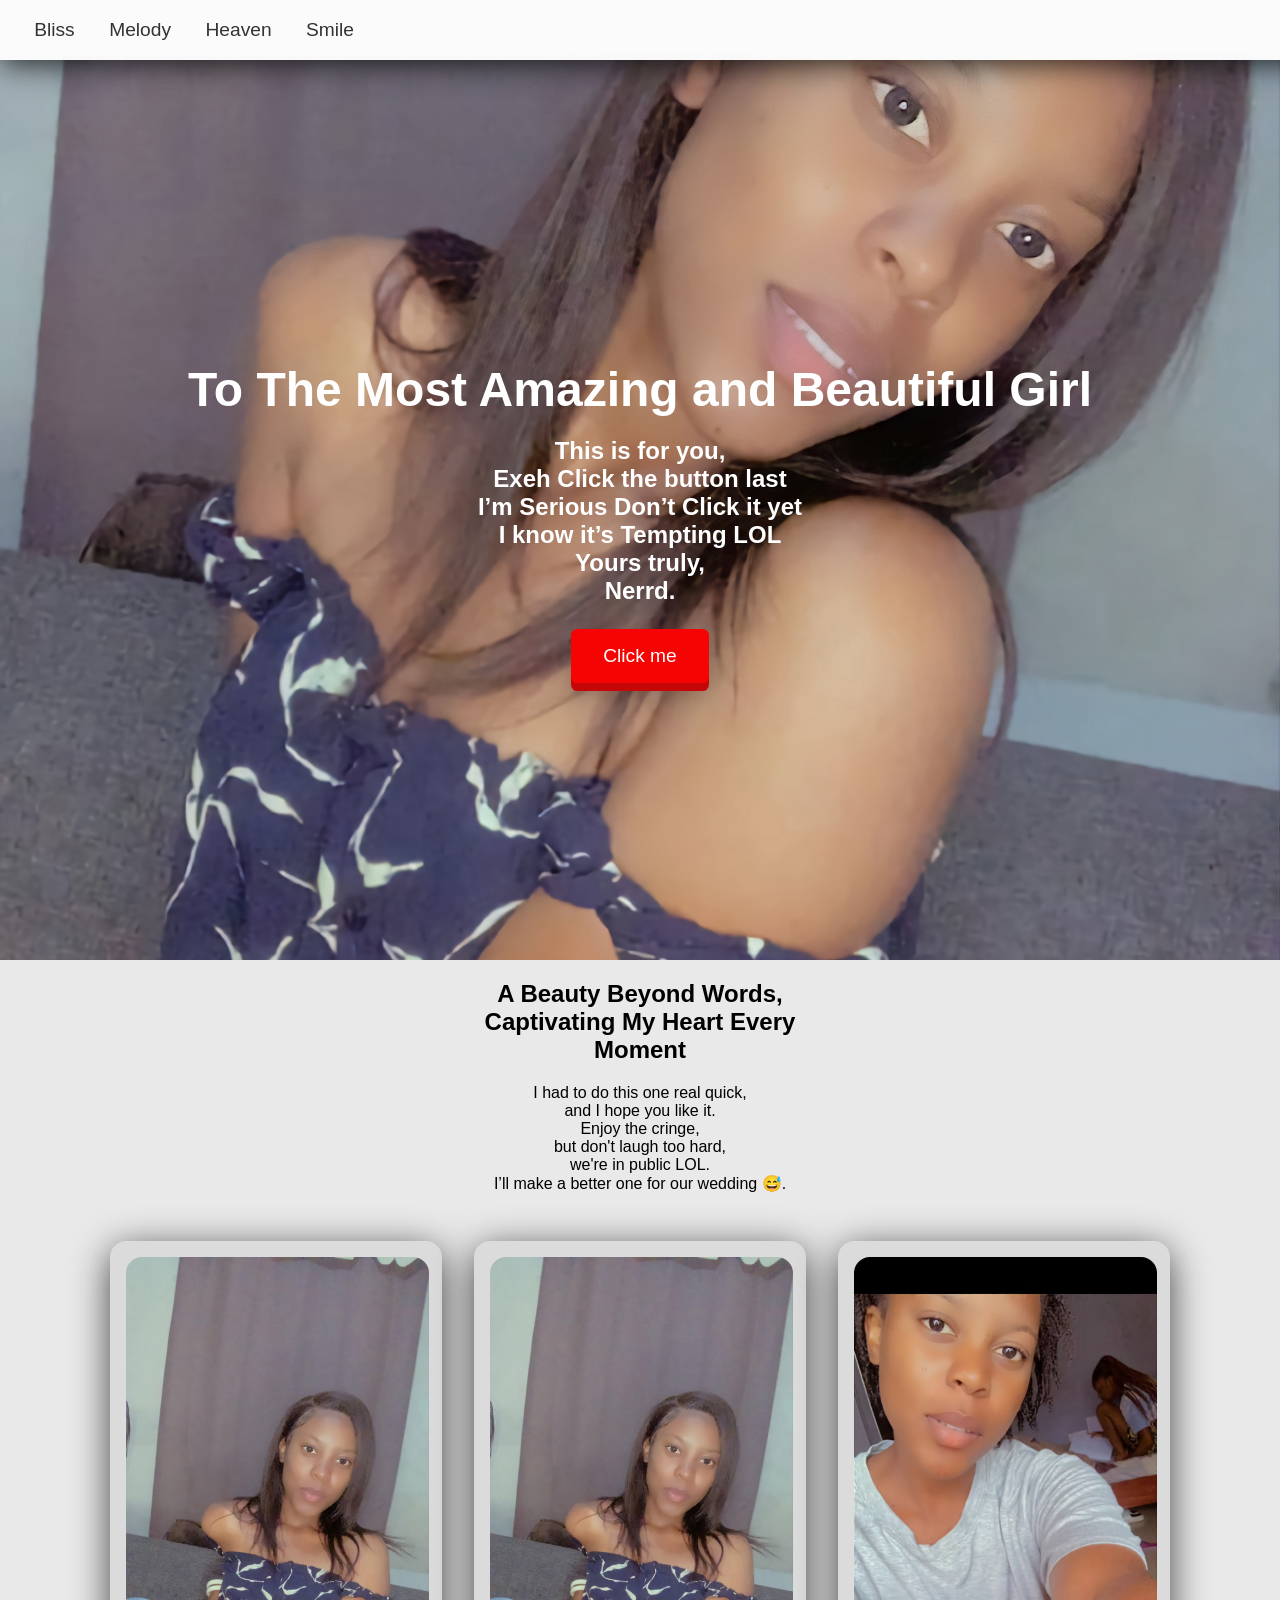
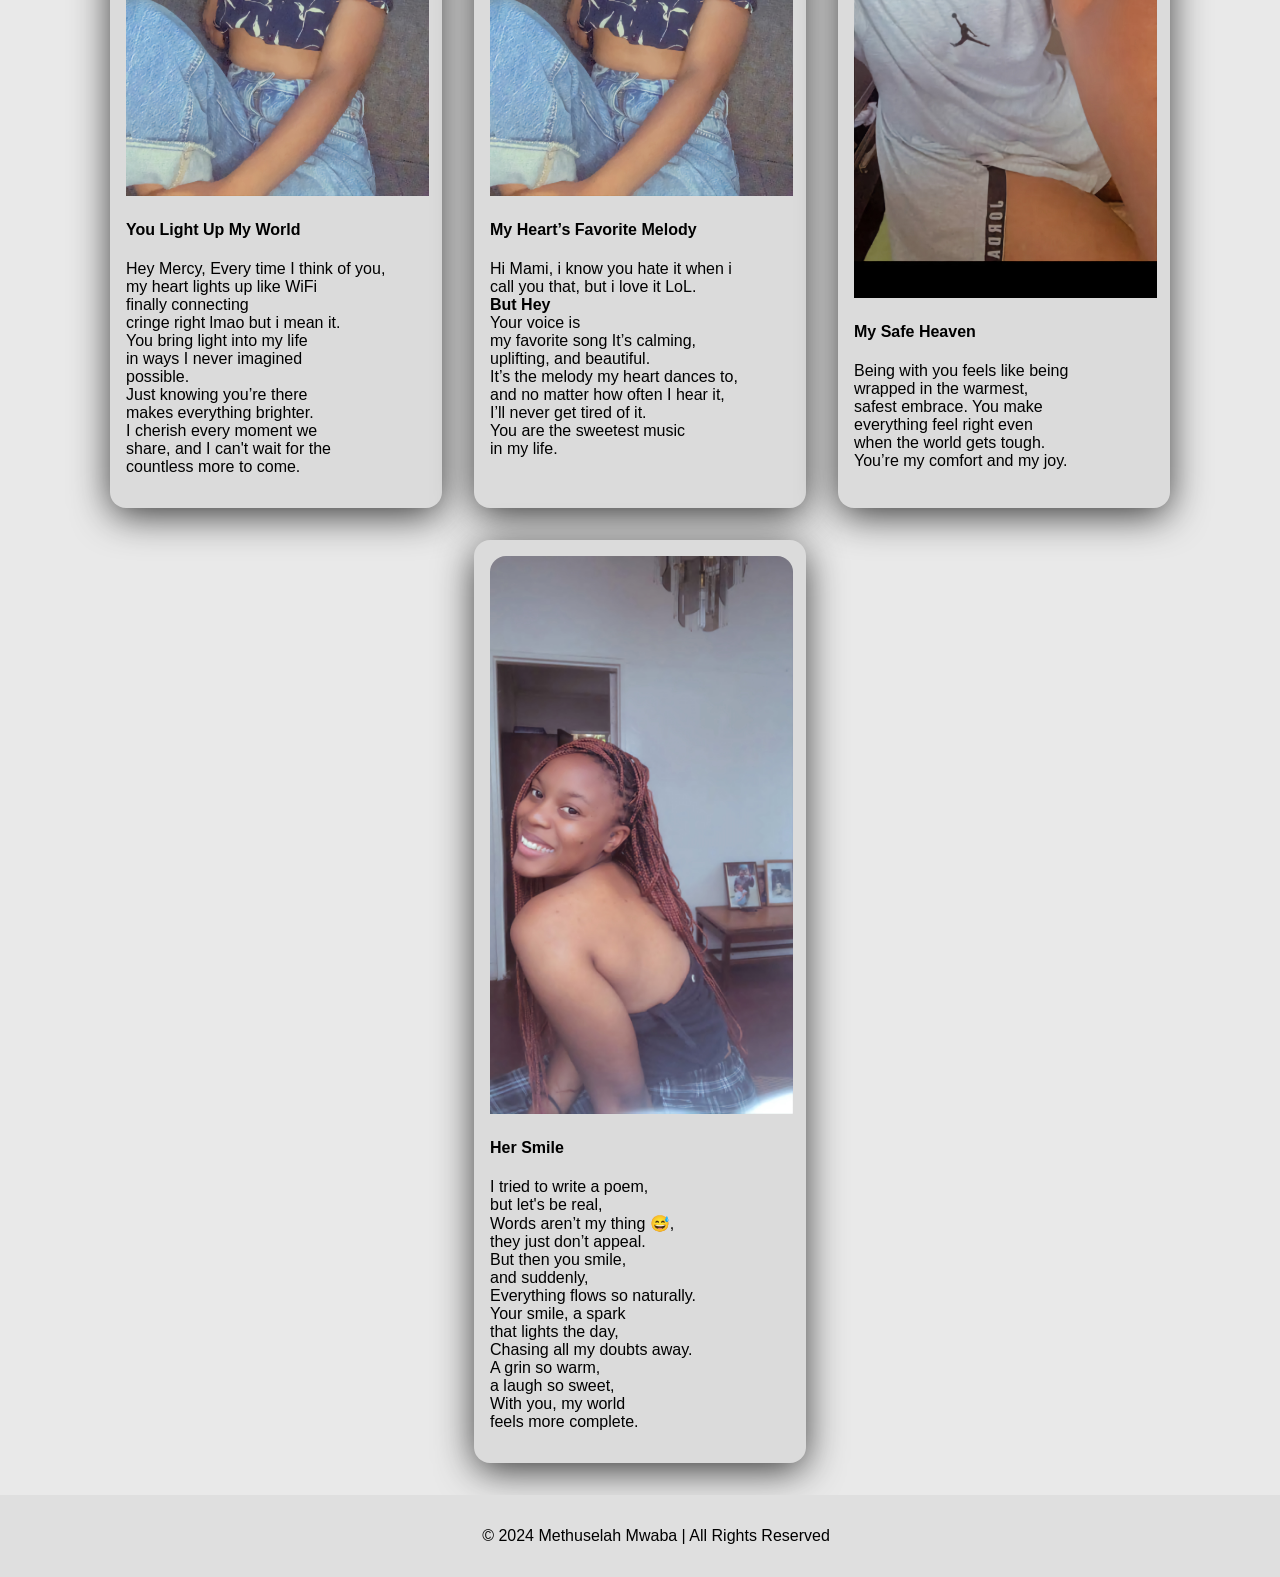
<file: index.html>
<!DOCTYPE html>
<html lang="en">
<head>
    <meta charset="UTF-8">
    <meta name="viewport" content="width=device-width, initial-scale=1.0">
    <title>To-Mercy</title>
    <link rel="stylesheet" href="assets/css/style.css">
</head>
<body>
    <!-- Loading Screen -->
    <div class="loading-screen" id="loadingScreen">
        <div class="loading-content">
            <h1>Welcome, Mercy</h1>
            <p>Loading something special for you...</p>
            <!-- SVG Heart Animation -->
            <svg class="loading-heart" xmlns="http://www.w3.org/2000/svg" viewBox="0 0 24 24">
                <path d="M12 21.35l-1.45-1.32C5.4 15.36 2 12.28 2 8.5 2 5.42 4.42 3 7.5 3c1.74 0 3.41.81 4.5 2.09C13.09 3.81 14.76 3 16.5 3 19.58 3 22 5.42 22 8.5c0 3.78-3.4 6.86-8.55 11.54L12 21.35z"/>
            </svg>
        </div>
    </div>
    </div>

    <!-- Header -->
    <header id="header">
        <div class="header-content-div">
            <nav id="nav-bar">
                <a class="nav-link" href="#Bliss">Bliss</a>
                <a class="nav-link" href="#Serene">Melody</a>
                <a class="nav-link" href="#Grace">Heaven</a>
                <a class="nav-link" href="#smile">Smile</a>
            </nav>
        </div>
    </header>

    <!-- Main Section with Background Slideshow -->
    <section class="home-sec" id="about">
        <div class="slideshow-container">
            <div class="background-slides fade">
                <img src="assets/Images/IMG-20240718-WA0194.jpg" alt="Background 1" class="background-img">
            </div>
            <div class="background-slides fade">
                <img src="assets/Images/IMG-20240718-WA0195.jpg" alt="Background 2" class="background-img">
            </div>
            <div class="background-slides fade">
                <img src="assets/Images/IMG-20240718-WA0197.jpg" alt="Background 3" class="background-img">
            </div>
            <div class="background-slides fade">
                <img src="assets/Images/IMG-20240718-WA0203.jpg" alt="Background 4" class="background-img">
            </div>
        </div>

        <div class="eye-grabber">
            <h1>To The Most Amazing and Beautiful Girl</h1>
            <h2>This is for you,<br> Exeh Click the button last<br>
                I’m Serious Don’t Click it yet<br>
                I know it’s Tempting LOL<br>
                Yours truly,<br>Nerrd.</h2>
            <button id="loveButton" onclick="propose()">Click me</button>
            <p id="proposalMessage"></p>
            <audio id="loveAudio" src="assets/audio/Elliot James Reay  I Think They Call This Love Lyric Video.mp3"></audio>
        </div>
    </section>

    <!-- Tiles Section -->
    <section class="sec-content-div">
        <h2 class="section-heading">A Beauty Beyond Words,<br>
                                    Captivating My Heart Every<br>
                                     Moment</h2>
        <p class="sec-content-div-p">I had to do this one real quick,<br>
            and I hope you like it.<br>
            Enjoy the cringe,<br>
            but don't laugh too hard,<br>
            we're in public LOL.<br>
            I’ll make a better one for our wedding 😅.
        </p>
        <div class="flexible">
            <div class="tile" id="Bliss">
                <img src="assets/Images/IMG-20240718-WA0195.jpg" alt="You Light Up My World">
                <h4>You Light Up My World</h4>
                <p>Hey Mercy, Every time I think of you, <br>
                    my heart lights up like WiFi<br>
                    finally connecting <br> 
                    cringe right lmao but i mean it.<br>
                    You bring light into my life <br>
                    in ways I never imagined <br>
                    possible. <br>
                    Just knowing you’re there <br>
                    makes everything brighter. <br>
                    I cherish every moment we  <br>
                    share, and I can't wait for the <br>
                    countless more to come.</p>
            </div>
            <div class="tile" id="Serene">
                <img src="assets/Images/IMG-20240718-WA0195.jpg" alt="My Heart's Favorite Melody">
                <h4>My Heart’s Favorite Melody</h4>
                <p>Hi Mami, i know you hate it when i<br>
                    call you that, but i love it LoL.<br>
                     <b>But Hey</b><br>
                    Your voice is <br>
                    my favorite song It’s calming, <br>
                    uplifting, and beautiful. <br>
                    It’s the melody my heart dances to,<br>
                     and no matter how often I hear it,<br>
                      I’ll never get tired of it. <br>
                      You are the sweetest music<br>
                       in my life.</p>
            </div>
            <div class="tile" id="Grace">
                <img src="assets/Images/IMG-20240718-WA0200.jpg" alt="My Safe Heaven">
                <h4>My Safe Heaven</h4>
                <p> Being with you feels like being<br>
                     wrapped in the warmest, <br>
                     safest embrace. You make<br> 
                     everything feel right even<br>
                      when the world gets tough. <br>
                      You’re my comfort and my joy.<br>
                        </p>
            </div>
            <div class="tile" id="smile">
                <img src="assets/Images/IMG-20240718-WA0201.jpg" alt="Her Smile">
                <h4>Her Smile</h4>
                <p> I tried to write a poem,<br>
                    but let's be real, <br>
                    Words aren’t my thing 😅,<br> 
                    they just don’t appeal.<br>
                    But then you smile,<br>
                    and suddenly,<br>
                    Everything flows so naturally.<br>
                    Your smile, a spark<br> that lights the day,<br>
                    Chasing all my doubts away.<br>
                    A grin so warm,<br> a laugh so sweet,<br>
                    With you, my world<br> feels more complete.</p>
            </div>
        </div>
    </section>

    <!-- Footer -->
    <footer class="footer">
        <p>© 2024 Methuselah Mwaba | All Rights Reserved</p>
    </footer>

    <script src="assets/js/script.js"></script>
</body>
</html>
</file>
<file: assets/css/style.css>
/* Global Styles */
body {
    margin: 0;
    padding: 0;
    font-family: "Montserrat", sans-serif;
    background-color: #e9e9e9;
    overflow-x: hidden;
}

html {
    scroll-behavior: smooth;
}

/* Header Styles */
#header {
    background-color: rgba(255, 255, 255, 0.8);
    padding: 1.2rem;
    position: sticky;
    top: 0;
    width: 100%;
    z-index: 100;
    backdrop-filter: blur(5px);
    box-shadow: 0px 6px 31px -2px rgba(0, 0, 0, 0.8);
}

#nav-bar a {
    margin: 0 15px;
    text-decoration: none;
    font-size: 1.2rem;
    color: #333;
    transition: color 0.3s ease;
}

#nav-bar a:hover {
    color: hsl(0, 75%, 57%);
}

/* Home Section Styles */
.home-sec {
    display: flex;
    justify-content: center;
    align-items: center;
    min-height: 100vh;
    position: relative;
    color: white;
    text-align: center;
    overflow: hidden;
}

.section-heading {
    text-align: center;
    font-family: 'Lucida Sans', 'Lucida Sans Regular', 'Lucida Grande', 'Lucida Sans Unicode', Geneva, Verdana, sans-serif;
}

.sec-content-div-p {
    text-align: center;
    font-family: 'Segoe UI', Tahoma, Geneva, Verdana, sans-serif;
}

.slideshow-container {
    position: absolute;
    top: 0;
    left: 0;
    width: 100%;
    height: 100%;
    z-index: -1;
}

.background-img {
    width: 100vw;
    height: 100vh;
    object-fit: cover;
    position: absolute;
    top: 0;
    left: 0;
}

.background-slides {
    display: none;
}

.background-slides.active {
    display: block;
}

.eye-grabber h1 {
    font-size: 3rem;
    margin-bottom: 1rem;
    font-family: 'Gill Sans', 'Gill Sans MT', Calibri, 'Trebuchet MS', sans-serif;
}

.eye-grabber h2 {
    font-size: 1.5rem;
    margin-bottom: 1.5rem;
    font-family: 'Gill Sans', 'Gill Sans MT', Calibri, 'Trebuchet MS', sans-serif;
}

#loveButton {
    padding: 1rem 2rem;
    font-size: 1.2rem;
    background-color: hsl(0, 97%, 49%);
    color: white;
    border: none;
    border-radius: 0.4rem;
    cursor: pointer;
    position: relative;
    transition: transform 0.2s ease, box-shadow 0.2s ease;
    box-shadow: 0 8px 0 hsl(0, 93%, 40%), 0 12px 24px rgba(0, 0, 0, 0.2); /* Shadow for 3D effect */
}

#loveButton:active {
    transform: translateY(4px); /* Simulates button press */
    box-shadow: 0 4px 0 hsl(0, 93%, 40%), 0 8px 16px rgba(0, 0, 0, 0.2); /* Less shadow when pressed */
}

#loveButton:hover {
    background-color: hsl(0, 93%, 40%);
    transform: translateY(-2px); /* Hover effect to lift the button slightly */
    box-shadow: 0 10px 0 hsl(0, 93%, 40%), 0 14px 28px rgba(0, 0, 0, 0.2); /* Increased shadow on hover */
}

/* Tile Section Styles */
.flexible {
    display: flex;
    justify-content: center;
    flex-wrap: wrap;
    gap: 2rem;
    padding: 2rem;
}

.tile {
    background-color: rgb(219, 219, 219);
    box-shadow: 0px 8px 39px -2px rgba(0, 0, 0, 0.8);
    border-radius: 1rem;
    padding: 1rem;
    max-width: 300px;
    transition: transform 0.6s;
}

.tile img {
    width: 101%;
    border-radius: 1rem 1rem 0 0;
}

.tile:hover {
    transform: scale(1.05);
}

#proposalMessage {
    opacity: 0;
    transition: opacity 2s ease-in;
}

#proposalMessage.fade-in {
    opacity: 1;
}
/* Footer Styles */
.footer {
    background-color: rgb(223, 223, 223);
    color: black;
    text-align: center;
    padding: 1rem;
    position: relative;
    bottom: 0;
    width: 100%;
}

/* Loading Screen Styles */
.loading-screen {
    position: fixed;
    top: 0;
    left: 0;
    width: 100vw;
    height: 100vh;
    background-color: #f1f1f1;
    z-index: 9999;
    display: flex;
    flex-direction: column;
    justify-content: center;
    align-items: center;
    opacity: 1;
    transition: opacity 0.5s ease;
}

.loading-screen.hidden {
    opacity: 0;
    visibility: hidden;
    transition: opacity 1s ease, visibility 1s ease;
}

.loading-content {
    text-align: center;
    animation: fadeIn 1.5s ease-out forwards;
}

.loading-content h1 {
    font-size: 3rem;
    font-family: 'Montserrat', sans-serif;
    color: hsl(0, 0%, 6%);
    margin: 0;
    position: relative;
    display: inline-block;
    opacity: 0;
    animation: fadeIn 2s ease forwards, rotateText 5s infinite linear; /* Rotating text */
}
.loading-content p {
    font-size: 1.5rem;
    color: #333;
    opacity: 0;
    animation: fadeIn 3s ease-out forwards 0.5s;
}

.loading-heart {
    margin-top: 1rem;
    width: 50px;
    height: 50px;
    fill: hsl(0, 75%, 57%);
    opacity: 0;
    animation: bounceHeart 2s ease-in-out infinite, fadeIn 2s ease forwards 1s;
}

@keyframes fadeIn {
    0% {
        opacity: 0;
    }
    100% {
        opacity: 1;
    }
}

@keyframes rotateText {
    0% {
        transform: rotate(0deg);
    }
    100% {
        transform: rotate(360deg);
    }
}

@keyframes bounceHeart {
    0%, 100% {
        transform: scale(1);
    }
    50% {
        transform: scale(1.2);
    }
}

/* Slide-in animation */
@keyframes slideIn {
    0% {
        transform: translateX(-100vw);
        opacity: 0;
    }
    100% {
        transform: translateX(0);
        opacity: 1;
    }
}

/* Pulse effect for text */
@keyframes pulse {
    0% {
        transform: scale(1);
    }
    50% {
        transform: scale(1.1);
    }
    100% {
        transform: scale(1);
    }
}

@keyframes fadeInHeart {
    0% {
        opacity: 0;
    }
    100% {
        opacity: 1;
    }
}

/* Tile Fade-in Animations */
.tile.fade {
    opacity: 0;
    transform: translateY(20px);
    transition: opacity 1s ease-out, transform 1s ease-out;
}

.tile.fade-in {
    opacity: 1;
    transform: translateY(0);
}

/* Media Queries for Mobile Responsiveness */
@media (max-width: 768px) {
    .eye-grabber h1 {
        font-size: 2rem;
    }

    .eye-grabber h2 {
        font-size: 1.2rem;
    }

    .tile {
        max-width: 80%;
    }

    .tile img {
        width: 100%;
    }

    #proposalMessage {
        font-family: 'Lucida Sans', 'Lucida Sans Regular', 'Lucida Grande', 'Lucida Sans Unicode', Geneva, Verdana, sans-serif;
    }
}
</file>
